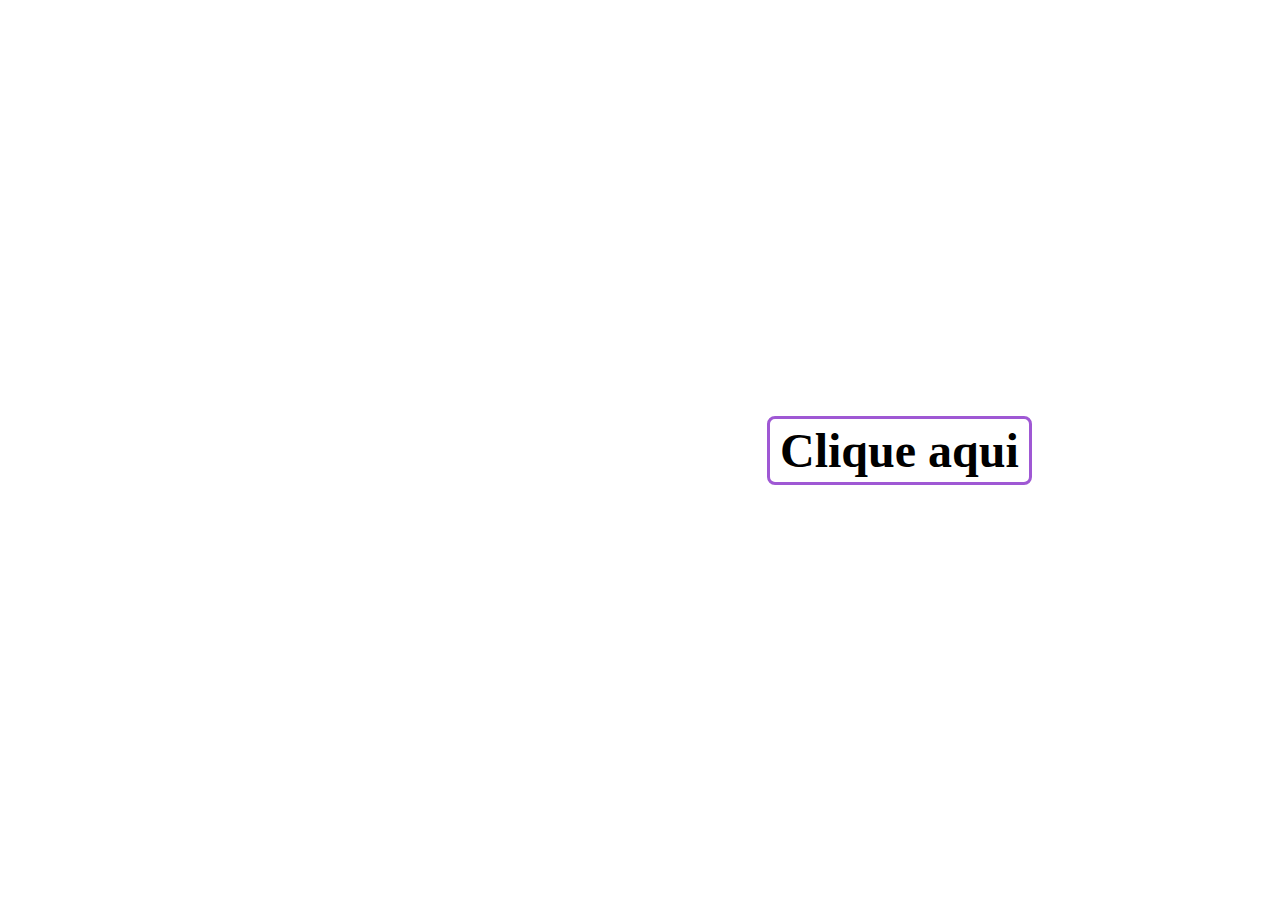
<file: index.html>
<!DOCTYPE html>
<html lang="en">
<head>
    <meta charset="UTF-8"/>
    <meta name="viewport" content="width=device-width, initial-scale=1.0"/>
    <meta http-equiv="X-UA-Compatible" content="ie=edge"/>
    <title>Trabalho de FundProg</title>
</head>

<body>
    <h1>Player de Música</h1>
    <h2>Conheça nosso trabalho: <a href="https://camilay3.github.io/trabalhoFundProg/MusicPlayer">Clique aqui</a></h2>
    <div class="equipe">
        <h3>Equipe:</h3>
        <div class="nomes">
            <p>Camila Azevedo</p>
            <p>Viviane Rodrigues</p>
            <p>Antonio Silvestre</p>
        </div>
    </div>
    <style>
        *{
            margin: 0;
            padding: 0;
            border: 0;
            color: white;
        }
        
        body{
            width: 100%;
            height: 100vh;

            display: flex;
            justify-content: center;
            align-items: center;
            flex-direction: column;
            
            background-image: url('https://i.pinimg.com/originals/4c/84/5e/4c845e228441c83f9a00e248111bf733.gif');
            background-position: center;
            background-size: cover;
            background-attachment: fixed;
            background-repeat: no-repeat;
        }

        h1{
            position: absolute;
            top: 20px;
            font-size: 5em;
        }

        h2{
            font-size: 3em;
        }

        .equipe{
            position: absolute;
            bottom: 20px;
            font-size: 2em;
            text-align: center;
            width: 90%;
        }

        .nomes{
            display: flex;
            justify-content: space-between;
            flex-direction: row;
            margin-top: 20px;
        }
        
        a{
            color: black;
            background-color: white;
            padding: 5px 10px;
            border-radius: 8px;
            text-decoration: none;
            border: 3px solid #9f58d4;
        }

        a:hover{
            background-color: #9f58d4;
            border: 3px solid white;
            color: white;
        }
    </style>
</body>
</file>
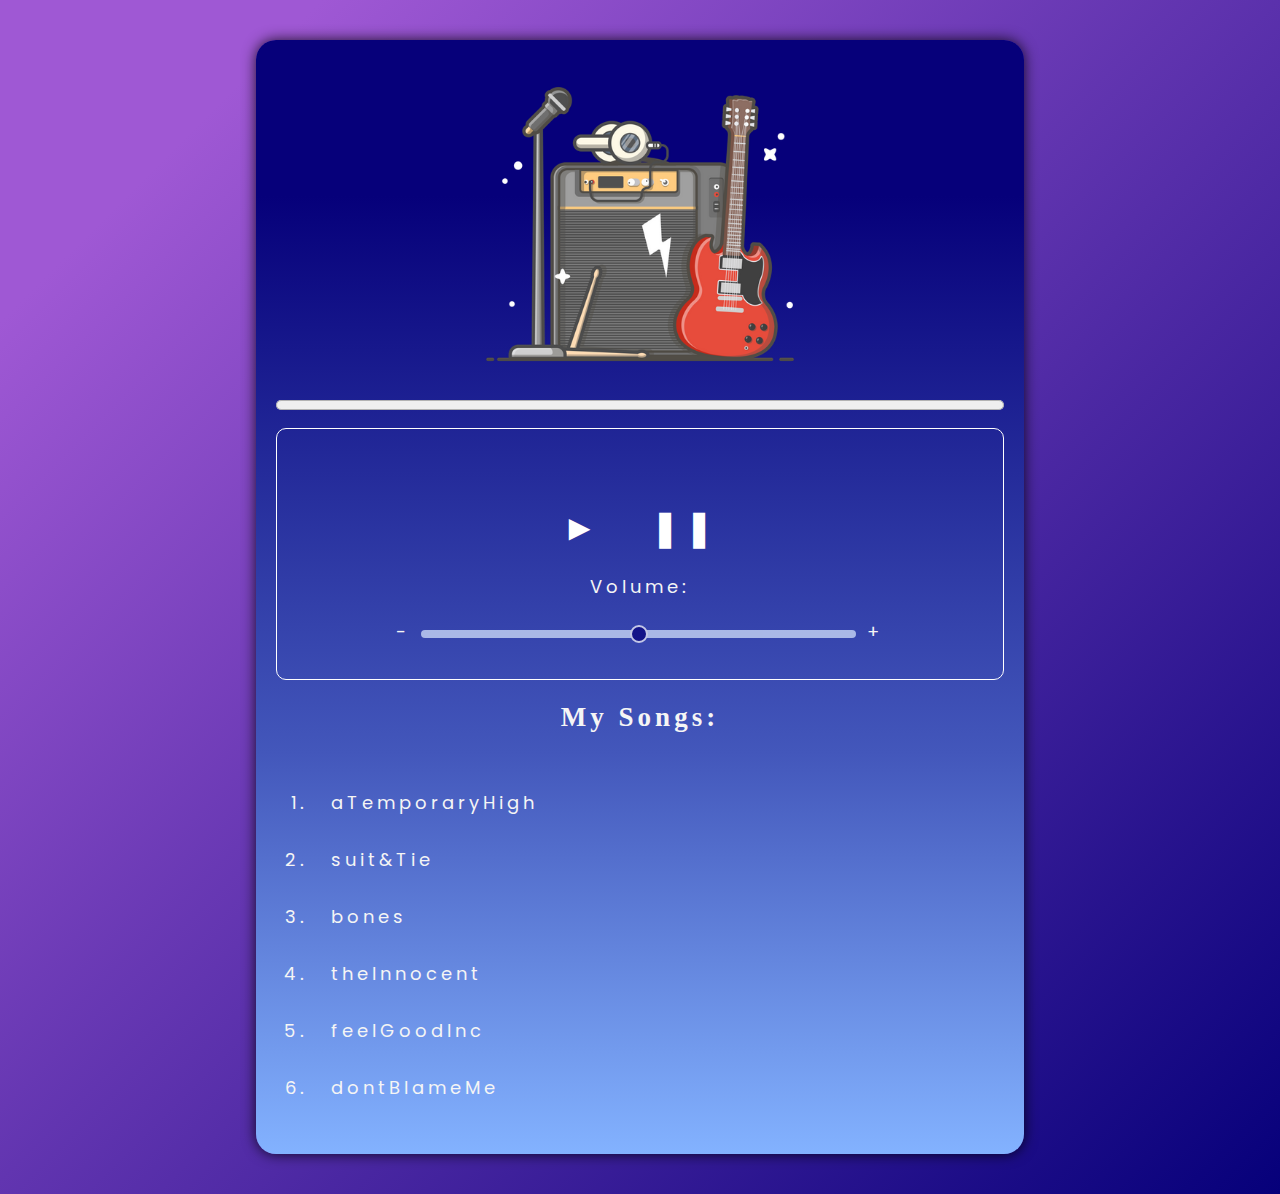
<file: MusicPlayer/index.html>
<!DOCTYPE html>
<html lang="en">
    <head>
        <meta charset="UTF-8"/>
        <meta name="viewport" content="width=device-width, initial-scale=1.0"/>
        <meta http-equiv="X-UA-Compatible" content="ie=edge"/>
        <title>Music Player</title>
        <link rel="stylesheet" href="style.css"/>
    </head>

    <body>
        <div class="player">
            <div class="imagem">
                <img src="iconMusica.png" class="headphones" id="headphones"/>
            </div>
            
            <audio id="player" ontimeupdate="updateProgress()">
            <source id="source"/>
            Audio not supported
            </audio>
            
            <progress id="progress" value="0" max="100"></progress>
            <div id="controls">
                <p id="currentSong"></p>
                <div class="controls_wrapper">
                    <span onclick="playAudio()">&#9658;</span>
                    <span onclick="pauseAudio()">&#10074;&#10074;</span>
                </div>
                <p>Volume:</p>
                <div class="volume">
                    <span>- </span>
                    <input type="range" id="volumeSlider" min="0" max="1" step="0.01"/>
                    <span> +</span>
                </div>
            </div>
            <h2>My Songs:</h2>
            <div id="songList"></div>
        </div>
        <script src="script.js"></script>
    </body>
</html>
</file>
<file: MusicPlayer/style.css>
@import url('https://fonts.googleapis.com/css2?family=Poppins:wght@600&display=swap');

html {
    font-size: 10px;
    font-family: 'Poppins', sans-serif;
    letter-spacing: 4px;
}

h2 {
    font-family: cursive;
}

body {
    background: rgb(159,88,212);
    background: linear-gradient(135deg, rgba(159,88,212,1) 13%, rgba(6,0,122,1) 100%);
    min-height: 100vh;
    color: whitesmoke;
    font-size: 1.4rem;
    margin: 2rem auto;
    padding: 2rem;
    text-align: center;
}

.player {
    background: rgb(131,178,255);
    background: linear-gradient(0deg, rgba(131,178,255,1) 0%, rgba(67,87,187,1) 36%, rgba(6,0,122,1) 86%);
    padding: 2rem;
    border-radius: 2rem;
    box-shadow: 0px 0px 14px rgba(0,0,0,0.82);;
}

img {
    width: 45%;
}

.imagem{
    width: 100%;
    height: 100%;
    overflow: hidden;
    position: relative;
}

.imagem::after{
    content: '';
    width: 100%;
    height: 100%;
    position: absolute;
    left: 0%;
}

#controls {
    border: 1px solid white;
    border-radius: 1rem;
    min-height: 250px;
    display: flex;
    justify-content: center;
    flex-direction: column;
}

.controls_wrapper > span {
    cursor: pointer;
    color: white;
    font-size: 2em;
    padding: 0 10px;
    margin: 0 10px;
}

.controls_wrapper > span:hover {
    font-size: 2.5em;
}

.controls_wrapper > span:active {
    color: #83B2FF;
    font-size: 1.9em;
}

#currentSong {
    overflow: hidden;
}

#songList {
    overflow: hidden;
    text-align: left;
}

li {
    cursor: pointer;
    padding: 1.5rem;
}

li:hover {
    background: #06007A;
    border-radius: 8px;
}

#volumeSlider {
    -webkit-appearance: none;
    width: 60%;
    height: 8px;
    border-radius: 8px;  
    background: #dbe9ff;
    outline: none;
    opacity: 0.7;
    -webkit-transition: .2s;
    transition: opacity .2s;
}

#volumeSlider::-webkit-slider-thumb {
    -webkit-appearance: none;
    appearance: none;
    width: 18px;
    height: 18px;
    border-radius: 50%; 
    background: #06007A;
    cursor: pointer;
    border: 2px solid white;
}

#volumeSlider::-webkit-slider-thumb:hover{
    transform: scale(1.25);
}

progress {
    width: 100%;
    height: 2rem;
    margin-bottom: 1rem;
}

a {
    color: whitesmoke;
}

@media (min-width: 800px) {
    body {
        max-width: 60vw;
        font-size: 1.8rem;
    }
}

@keyframes pulse {
    from {
        transform: scale(1);
    }
    50% {
        transform: scale(0.9);
    }
    to {
        transform: scale(1);
    }
}

.pulse {
    animation-name: pulse;
    animation-duration: 0.4s;
}
</file>
